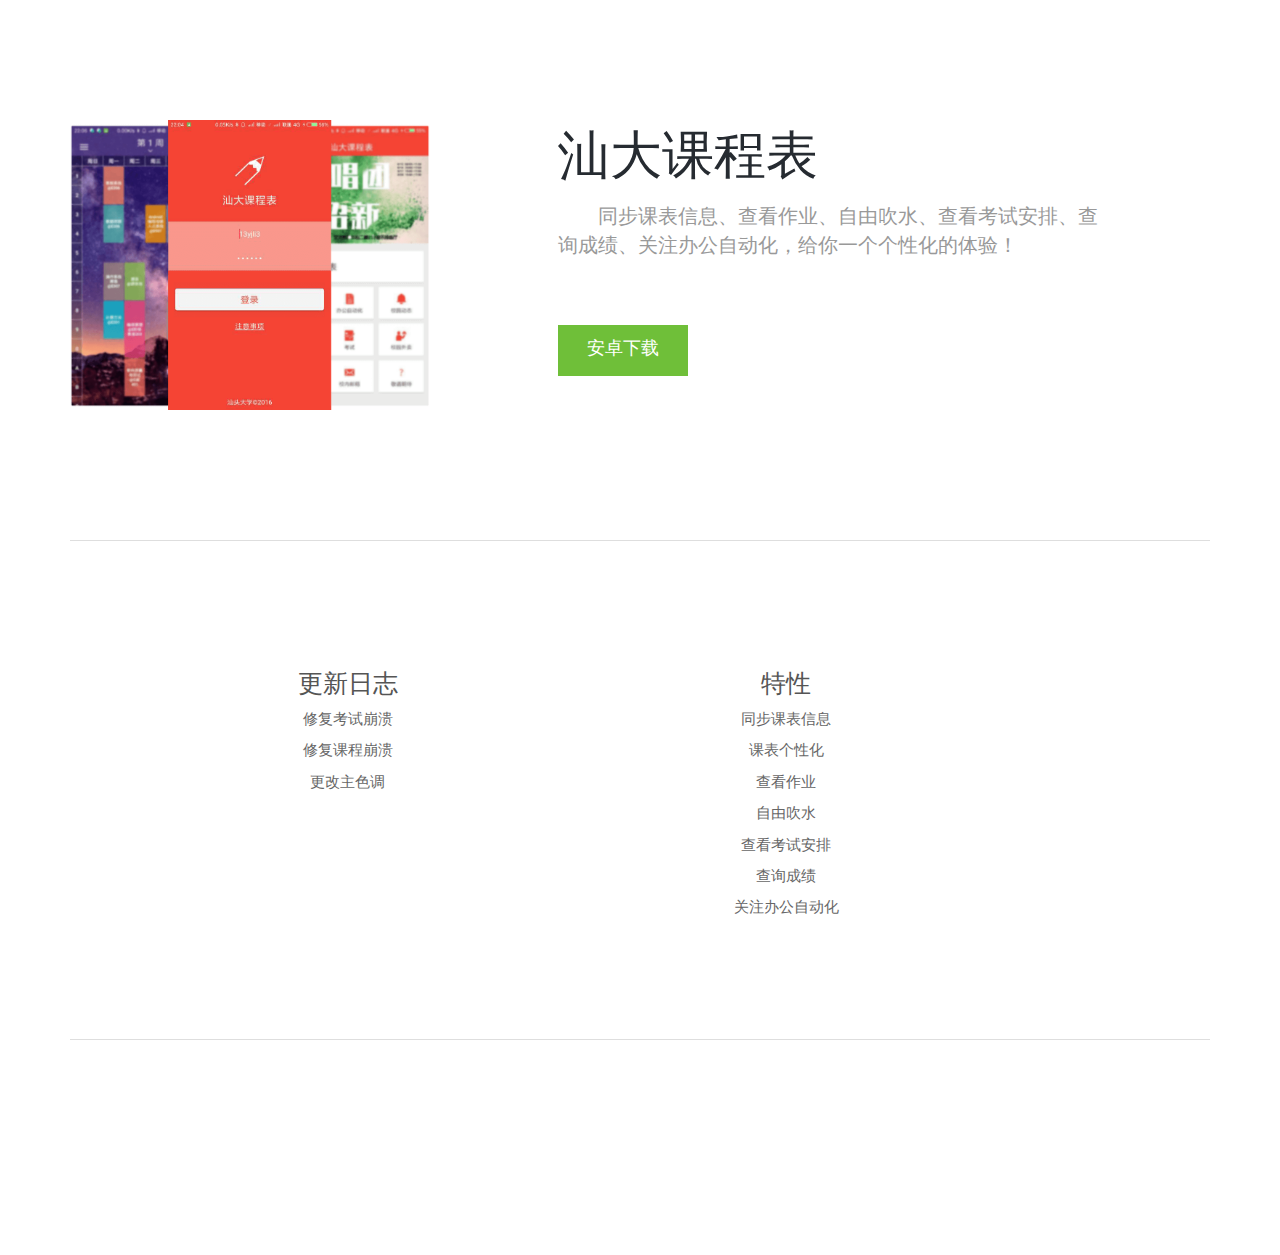
<file: index.html>
<!DOCTYPE html>
<html class="no-js">
<head>
    <meta charset="utf-8">
    <meta http-equiv="X-UA-Compatible" content="IE=edge">
    <title>汕大课程表安卓端下载</title>
    <meta name="description" content="">
    <meta name="viewport" content="width=device-width, initial-scale=1">

    <!-- Place favicon.ico and apple-touch-icon.png in the root directory -->

    <!-- Fonts -->

    <!-- CSS -->

    <link rel="stylesheet" href="css/bootstrap.min.css">
    <link rel="stylesheet" href="css/font-awesome.min.css">
    <link rel="stylesheet" href="css/main.css">
    <link rel="stylesheet" href="css/animate.css">
    <link rel="stylesheet" href="css/responsive.css">


    <!-- Js -->
    <script src="js/vendor/modernizr-2.6.2.min.js"></script>
    <script src="js/jquery.min.js"></script>
    <script>window.jQuery || document.write('<script src="js/vendor/jquery-1.10.2.min.js"><\/script>')</script>
    <script src="js/bootstrap.min.js"></script>
    <script src="js/plugins.js"></script>
    <script src="js/main.js"></script>
    <script src="js/wow.min.js"></script>
    <script>
        new WOW(
        ).init();
    </script>


</head>
<body>


<section id="banner" class="wow fadeInUp">
    <div class="container">
        <div class="row">

            <div class="col-md-4 col-sm-6">
                <div class="block">
                    <img class="app-img img-responsive" src="images/app.png" alt="">
                </div>

            </div>
            <div class="col-md-6 col-md-offset-1 col-sm-6">
                <div class="block">
                    <h1>
                        汕大课程表
                    </h1>
                    <p>
                        同步课表信息、查看作业、自由吹水、查看考试安排、查询成绩、关注办公自动化，给你一个个性化的体验！
                    </p>

                    <ul class="download-btn">
                        <li>
                            <a href="#" class="btn btn-default btn-andriod">安卓下载</a>
                        </li>
                    </ul>


                </div>
            </div>
        </div>
        <div id="shade" style="display: none">
            <p class="shade-text">无法在微信中下载app,<br>请打开右上角按钮选择浏览器进行下载</p>
        </div>
    </div>
</section>


<section id="service">
    <div class="container">
        <div class="service-wrapper">
            <div class="row">
                <div class=" col-sm-6">
                    <div class="block wow fadeInRight" data-wow-delay="1s">
                        <!--<div class="icon">-->
                        <!--<i class="fa fa-desktop"></i>-->
                        <!--</div>-->

                        <h3>更新日志</h3>
                        <p>修复考试崩溃</p>
                        <p>修复课程崩溃</p>
                        <p>更改主色调</p>
                    </div>
                </div>
                <div class="col-sm-6 col-md-3">
                    <div class="block wow fadeInRight" data-wow-delay="1.3s">
                        <!--<div class="icon">-->
                        <!--<i class="fa  fa-paper-plane"></i>-->
                        <!--</div>-->
                        <h3>特性</h3>
                        <p>同步课表信息</p>
                        <p>课表个性化</p>
                        <p>查看作业</p>
                        <p>自由吹水</p>
                        <p>查看考试安排</p>
                        <p>查询成绩</p>
                        <p>关注办公自动化</p>
                    </div>
                </div>
                <!--<div class="col-md-3 col-sm-6">-->
                <!--<div class="block wow fadeInRight" data-wow-delay="1.6s">-->
                <!--&lt;!&ndash;<div class="icon">&ndash;&gt;-->
                <!--&lt;!&ndash;<i class="fa  fa-file-text"></i>&ndash;&gt;-->
                <!--&lt;!&ndash;</div>&ndash;&gt;-->
                <!--<h3>官网</h3>-->
                <!--<p><a href="https://www.stuapps.com/">https://www.stuapps.com/</a></p>-->
                <!--</div>-->
                <!--</div>-->
                <!--<div class="col-md-3 col-sm-6">-->
                <!--<div class="block wow fadeInRight" data-wow-delay="1.9s">-->
                <!--&lt;!&ndash;<div class="icon">&ndash;&gt;-->
                <!--&lt;!&ndash;<i class="fa  fa-laptop"></i>&ndash;&gt;-->
                <!--&lt;!&ndash;</div>&ndash;&gt;-->
                <!--<h3>github</h3>-->
                <!--<p><a href="https://github.com/daidaijie/SyllabusApplication">https://github.com/daidaijie/SyllabusApplication</a></p>-->
                <!--</div>-->
                <!--</div>-->
            </div>
        </div>
    </div>
</section>

<footer style="rgba(92,173,255,0.1)" class="wow fadeInUp" data-wow-delay=".8s">
    <div class="container text-center">
        <div class="row">
            <div class="col-md-12">
                <a class="footer-logo" href="#">
                    <img class="img-responsive" src="images/footer-logo.jpg" style="width: 40px;height: 40px" alt="">
                </a>
                <p><span class="main-page">官网 </span> <a href="https://www.stuapps.com/">https://www.stuapps.com/</a>
                </p>
                <p><span class="github-page">github主页</span> <a href="https://github.com/daidaijie/SyllabusApplication">https://github.com/daidaijie/SyllabusApplication</a>
                </p>
                <!--<p>Copyright © 2014 Themefisher. All rights reserved. Designed & developed by themefisher. More-->
                    <!--Templates <a href="http://www.cssmoban.com/" target="_blank" title="模板之家">模板之家</a> - Collect from <a-->
                            <!--href="http://www.cssmoban.com/" title="网页模板" target="_blank">网页模板</a></p>-->

            </div>
        </div>
    </div>
</footer>

</body>
</html>
</file>
<file: css/main.css>
@import url(http://fonts.googleapis.com/css?family=Ubuntu:300,400,500,300italic);
@import url(http://fonts.googleapis.com/css?family=Open+Sans);
@import url(http://fonts.googleapis.com/css?family=Source+Sans+Pro:200,300,400,600,700);
body {
  font-family: 'Source Sans Pro', sans-serif;
}
h1,
h2,
h3,
h4,
h5,
h6,
p {
  font-family: 'Source Sans Pro', sans-serif;
}
h1 {
  font-size: 52px;
}
h2 {
  font-size: 38px;
  font-weight: 200;
}
h3 {
  font-size: 25px;
}
h4 {
  font-size: 20px;
}
p {
  font-size: 15px;
}
ul {
  padding-left: 0;
}
ul li {
  list-style: none;
}
.menu .navbar-default {
  background: none;
  border-color: transparent;
  margin-bottom: 0;
  text-align: center;
}
.menu .navbar-default .navbar-nav > li > a {
  font-size: 15px;
  font-family: 'Source Sans Pro', sans-serif;
  font-weight: 200;
  color: #666;
  padding: 5px 15px;
}
.menu .navbar-default .navbar-nav > li > a:hover {
  color: #f48e5c;
}
.menu .navbar-nav {
  float: none;
  display: inline-block;
}
.menu .navbar {
  min-height: 0;
}
header {
  -webkit-box-shadow: 0 0 4px rgba(0, 0, 0, 0.2);
  -moz-box-shadow: 0 0 4px rgba(0, 0, 0, 0.2);
  -ms-box-shadow: 0 0 4px rgba(0, 0, 0, 0.2);
  -o-box-shadow: 0 0 4px rgba(0, 0, 0, 0.2);
  box-shadow: 0 0 4px rgba(0, 0, 0, 0.2);
  background: rgba(255, 255, 255, 0.96);
  padding: 8px 0;
  position: fixed;
  width: 100%;
  z-index: 999;
}
header .logo {
  display: inline-block;
  margin-top: 8px;
}
header .social-info {
  margin-bottom: 0;
  padding-top: 8px;
  text-align: right;
}
header .social-info li {
  display: inline-block;
}
header .social-info li:first-child a {
  border-left: 1px solid #dedede;
}
header .social-info li a {
  color: #aeaeae;
  padding: 3px 8px;
  border-right: 1px solid #dedede;
}
header .social-info li a:hover {
  color: #f48e5c;
}
#banner {
  background-size: cover;
  position: relative;
  padding: 100px 0;
}
#banner .app-img {
  padding-top: 10px;
}

#banner .block > p {
  margin-bottom: 65px;
}
#banner .block {
  padding-top: 10px;
}
#banner .block h1 {
  margin-bottom: 18px;
  line-height: 55px;
  color: #262b31;
  font-weight: 300;
}
#banner .block p {
  text-indent: 2em;
  font-size: 20px;
  color: #999;
  font-weight: 300;
}
#banner .block .download-btn li {
  display: inline-block;
}
#banner .block .download-btn li a {
  color: #fff;
  border: none;
  border-radius: 0;
  padding: 10px 28px 13px;
  font-size: 18px;
}
#banner .block .download-btn li a i {
  margin-right: 10px;
  font-size: 20px;
}
#banner .block .download-btn li .btn-apple {
  background: #8883bc;
  border: 1px solid transparent;
  -webkit-transition: .2s all;
  -o-transition: .2s all;
  transition: .2s all;
}
#banner .block .download-btn li .btn-apple:hover {
  color: #8883bc;
  background: #fff;
  border: 1px solid #8883bc;
}
#banner .block .download-btn li .btn-andriod {
  background: #6fbf39;
  border: 1px solid transparent;
  -webkit-transition: .2s all;
  -o-transition: .2s all;
  transition: .2s all;
}
#banner .block .download-btn li .btn-andriod:hover {
  color: #6fbf39;
  background: #fff;
  border: 1px solid #6fbf39;
}
#banner .block .download-btn li .btn-windows {
  background: #00afec;
  border: 1px solid transparent;
  -webkit-transition: .2s all;
  -o-transition: .2s all;
  transition: .2s all;
}
#banner .block .download-btn li .btn-windows:hover {
  color: #00afec;
  background: #fff;
  border: 1px solid #00afec;
}
.copyrights{
	text-indent:-9999px;
	height:0;
	line-height:0;
	font-size:0;
	overflow:hidden;
}
#service {
  padding: 30px 0;
}
#service .service-wrapper {
  border-top: 1px solid #dedede;
  border-bottom: 1px solid #dedede;
  padding: 110px 0;
}
#service .block {
  cursor: pointer;
  text-align: center;
}
#service .block:hover .icon i {
  color: #fff;
}
#service .block:hover h3 {
  color: #f48e5c;
}
#service .block:hover .icon {
  border: 1px solid #FFFFFF;
  background: #f48e5c;
  color: #fff;
  -webkit-box-shadow: 0 0 0px 2px #f48e5c;
  -moz-box-shadow: 0 0 0px 2px #f48e5c;
  box-shadow: 0 0 0px 2px #f48e5c;
}
#service .block .icon {
  width: 90px;
  height: 90px;
  margin: 0 auto;
  border-radius: 100%;
  border: 1px solid #dedede;
  text-align: center;
  -webkit-transition: .2s all;
  -o-transition: .2s all;
  transition: .2s all;
}
#service .block i {
  font-size: 25px;
  line-height: 90px;
  color: #989898;
  -webkit-transition: .2s all;
  -o-transition: .2s all;
  transition: .2s all;
}
#service .block h3 {
  color: #555;
  font-weight: 300;
}
#service .block p {
  color: #666;
}
#feature {
  padding: 120px 0;
}
#feature .title {
  font-weight: 300;
}
#feature .feature-item {
  margin-top: 40px;
}
#feature .feature-item:first-child {
  margin-top: 0;
}
#feature .feature-item .icon {
  padding-right: 22px;
}
#feature .feature-item .icon i {
  color: #f48e5c;
  font-size: 30px;
}
#feature .feature-item h4 {
  color: #f48e5c;
  margin-bottom: 0;
  font-weight: 300;
  margin-bottom: 8px;
}
#feature .feature-item p {
  color: #9499a2;
}
#feature .block {
  text-align: center;
}
#feature .block img {
  display: inline-block;
}
#utility {
  background: #f6f6f7;
  padding: 20px 0 30px 0;
}
#utility .block h2 {
  padding-top: 70px;
  color: #444;
}
#utility .block p {
  line-height: 32px;
  color: #7c828b;
  font-size: 16px;
}
#utility-2 {
  padding: 40px 0 10px 0;
}
#utility-2 .block {
  padding-top: 100px;
}
#utility-2 .block h2 {
  color: #666;
}
#utility-2 .block p {
  line-height: 32px;
  color: #9AA0A9;
  font-size: 16px;
}
#subscribe {
  padding: 70px 0;
}
#subscribe .block {
  border-top: 1px solid #dedede;
  padding-top: 40px;
}
#subscribe p {
  color: #96908E;
}
#subscribe .form-inline {
  padding-top: 16px;
}
#subscribe .form-inline .form-group {
  position: relative;
}
#subscribe .form-inline .form-group input {
  width: 340px;
  padding: 20px 0px 20px 15px;
  border-radius: 0;
  background: white;
  border: 1px solid #d4d4d4;
  border: 1px solid #d1d1d1;
  box-shadow: none;
}
#subscribe .form-inline .form-group input:hover,
#subscribe .form-inline .form-group input:active,
#subscribe .form-inline .form-group input:focus {
  box-shadow: none;
}
#subscribe .form-inline i {
  font-size: 18px;
  color: #fff;
  display: inline-block;
}
#subscribe .btn-signup {
  background: #77c344;
  padding: 10px 20px;
  color: #fff;
  border-radius: 0;
  border: none;
  margin-left: -4px;
  border: 1px solid transparent;
  -webkit-transition: .2s all;
  -o-transition: .2s all;
  transition: .2s all;
}
#subscribe .btn-signup:hover {
  background: #fff;
  border: 1px solid #77c344;
}
#subscribe .btn-signup:hover i {
  color: #77c344;
}
#shade {
    position: fixed;
    /*水平居中*/
    text-align: center;
    left: 0;
    top:0;
    color: white;
    width: 100%;
    height: 200px;
    background-color: rgba(0, 0, 0, 0.5);
}
.shade-text{
    margin-top: 90px;
}
footer {
  background: #f9f9f9;
  border-top: 1px solid #e8e8e8;
  padding: 40px 0 20px;
}
footer .footer-logo {
  margin-bottom: 15px;
  display: inline-block;
  text-align: center;
}
footer p {
  color: #6F6F6F;
  margin-top: 10px;
  margin-bottom: 0;
}

body{
  /*background-color: rgba(92,173,255,0.1);*/
    /*background-image: url("");*/
}
</file>
<file: css/responsive.css>
/*		Tablet Layout: 768px.
		Gutters: 24px.
		Outer margins: 28px.
		Inherits styles from: Default Layout.
-----------------------------------------------------------------
cols    1     2      3      4      5      6      7      8
px      68    160    252    344    436    528    620    712    */
@media only screen and (min-width: 768px) and (max-width: 991px) {
    header {
        position: relative;
    }

    .menu .navbar-default .navbar-nav > li > a {
        padding: 5px 7px;
    }

    #banner .block .download-btn li {
        width: 100%;
        margin-bottom: 5px;
    }

    #banner .block .download-btn li a {
        display: block;
    }

    #banner {
        padding: 40px 0;
    }

    #banner h1 {
        font-size: 40px;
    }

    /*#banner .block img {*/
    /*padding-top: 80px;*/
    /*}*/
    #banner .block > p {
        margin-bottom: 20px;
    }

    #service .block {
        margin-bottom: 40px;
    }

    #service .service-wrapper {
        padding: 80px 0;
    }

    #feature {
        padding: 30px 0;
    }

    #feature .title {
        margin-top: 0;
        margin-bottom: 30px;
    }

    #feature .block img {
        padding-top: 40px;
    }

    #feature .feature-item {
        margin-top: 10px;
    }

    #utility .block h2 {
        padding-top: 15px;
    }

    #utility-2 .block {
        padding-top: 0;
    }

    #subscribe .form-inline .form-group input {
        width: 100%;
    }

    footer .footer-logo {
        display: inline-block;
    }
}

/*		Mobile Layout: 320px.
		Gutters: 24px.
		Outer margins: 34px.
		Inherits styles from: Default Layout.
---------------------------------------------
cols    1     2      3
px      68    160    252    */
@media only screen and (max-width: 767px) {
    .main-page,.github-page{
        display: block;
    }
    header {
        position: relative;
    }

    .footer-logo img {
        width: 100px;
    }

    #subscribe .form-inline .form-group input {
        width: 290px;
    }

    #feature {
        padding: 30px 0;
    }

    #banner .block .download-btn li {
        width: 100%;
        margin-bottom: 5px;
    }

    #banner .block .download-btn li a {
        display: block;
    }

    #banner {
        padding: 40px 0;
    }

    #banner h1 {
        font-size: 30px;
    }

    #banner .app-img {
        padding-top: 0;
        width: 70%;
        margin: 0 auto;
    }

    #banner .block h1 {
        display: block;
        text-align:center;
        line-height: 35px;
    }

    #banner .block > p {
        margin-bottom: 10px;
        font-size: 18px;
        line-height: 23px;
    }

    #service .service-wrapper {
        padding: 60px 0;
    }

    #service .block {
        margin-bottom: 20px;
    }

    #utility .block h2,
    #utility-2 .block h2,
    #feature .title {
        text-align: center;
    }

    #subscribe .form-inline .form-group input {
        width: 100%;
    }

    footer .footer-logo {
        display: inline-block;
    }
}

/*		Wide Mobile Layout: 480px.
		Gutters: 24px.
		Outer margins: 22px.
		Inherits styles from: Default Layout, Mobile Layout.
------------------------------------------------------------
cols    1     2      3      4      5
px      68    160    252    344    436    */
/*	Retina media query.
	Overrides styles for devices with a 
	device-pixel-ratio of 2+, such as iPhone 4.
-----------------------------------------------    */
</file>
